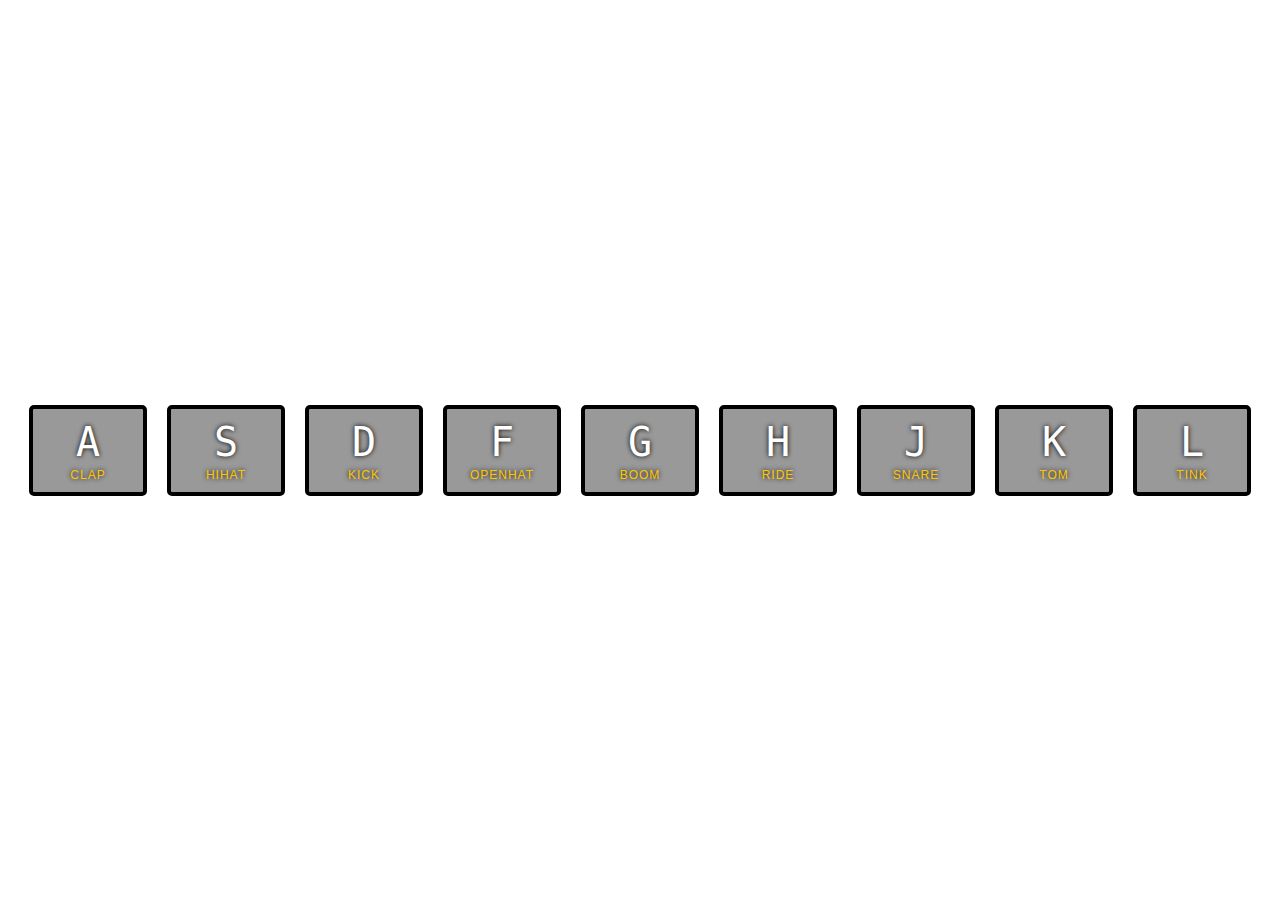
<file: 01 - JavaScript Drum Kit/index.html>
<!DOCTYPE html>
<html lang="en">

<head>
  <meta charset="UTF-8">
  <title>01 - JS Drum Kit</title>
  <link rel="stylesheet" href="css/app.css">
  <link rel="shortcut icon" href="img/favicon.png">
</head>

<body>


  <div class="keys">
    <div data-key="65" class="key">
      <kbd>A</kbd>
      <span class="sound">clap</span>
    </div>
    <div data-key="83" class="key">
      <kbd>S</kbd>
      <span class="sound">hihat</span>
    </div>
    <div data-key="68" class="key">
      <kbd>D</kbd>
      <span class="sound">kick</span>
    </div>
    <div data-key="70" class="key">
      <kbd>F</kbd>
      <span class="sound">openhat</span>
    </div>
    <div data-key="71" class="key">
      <kbd>G</kbd>
      <span class="sound">boom</span>
    </div>
    <div data-key="72" class="key">
      <kbd>H</kbd>
      <span class="sound">ride</span>
    </div>
    <div data-key="74" class="key">
      <kbd>J</kbd>
      <span class="sound">snare</span>
    </div>
    <div data-key="75" class="key">
      <kbd>K</kbd>
      <span class="sound">tom</span>
    </div>
    <div data-key="76" class="key">
      <kbd>L</kbd>
      <span class="sound">tink</span>
    </div>
  </div>

  <audio data-key="65" src="sounds/clap.wav"></audio>
  <audio data-key="83" src="sounds/hihat.wav"></audio>
  <audio data-key="68" src="sounds/kick.wav"></audio>
  <audio data-key="70" src="sounds/openhat.wav"></audio>
  <audio data-key="71" src="sounds/boom.wav"></audio>
  <audio data-key="72" src="sounds/ride.wav"></audio>
  <audio data-key="74" src="sounds/snare.wav"></audio>
  <audio data-key="75" src="sounds/tom.wav"></audio>
  <audio data-key="76" src="sounds/tink.wav"></audio>

  <script src="js/app.js"></script>


</body>

</html>
</file>
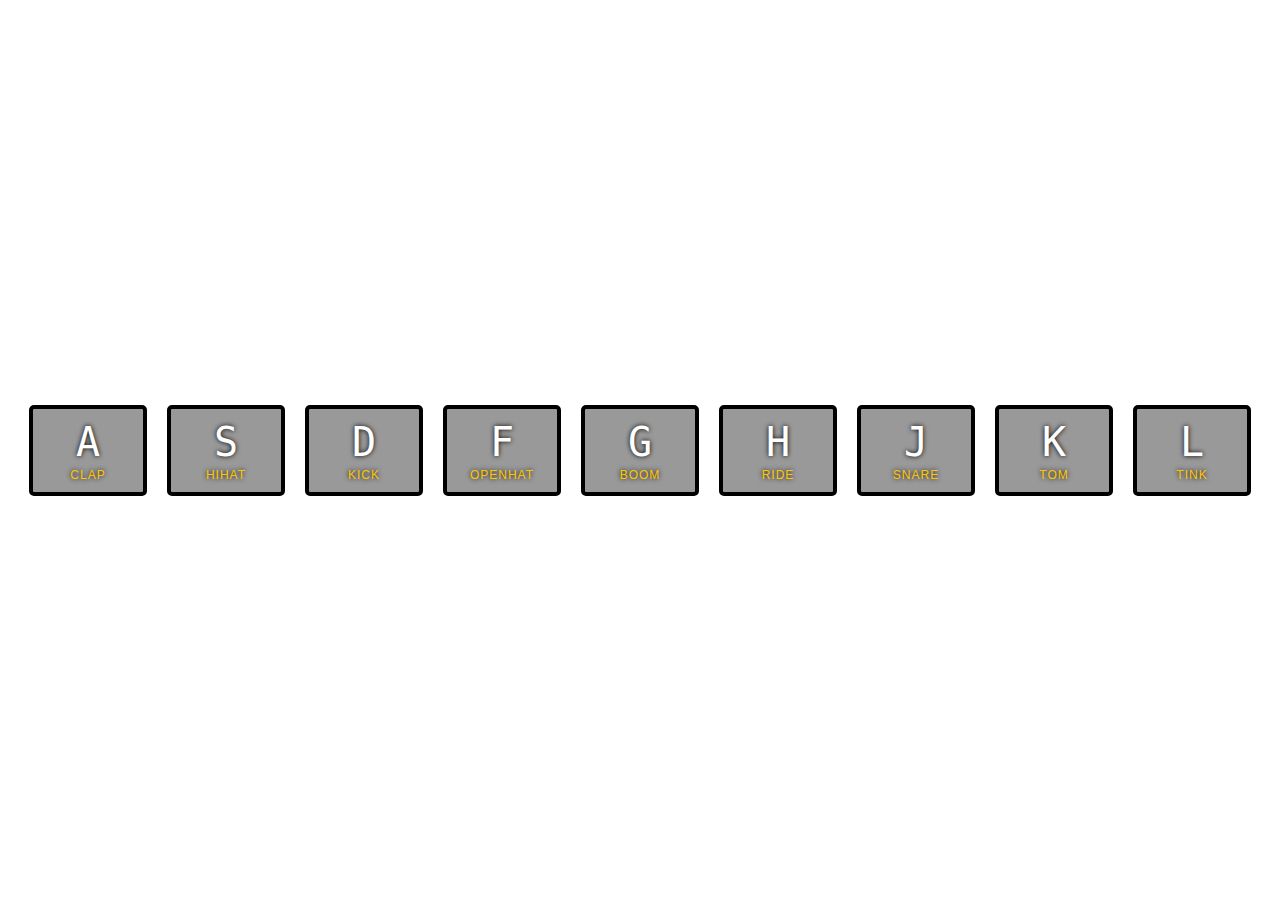
<file: 01 - JavaScript Drum Kit/index-FINISHED.html>
<!DOCTYPE html>
<html lang="en">
<head>
  <meta charset="UTF-8">
  <title>JS Drum Kit</title>
  <link rel="stylesheet" href="style.css">
</head>
<body>


  <div class="keys">
    <div data-key="65" class="key">
      <kbd>A</kbd>
      <span class="sound">clap</span>
    </div>
    <div data-key="83" class="key">
      <kbd>S</kbd>
      <span class="sound">hihat</span>
    </div>
    <div data-key="68" class="key">
      <kbd>D</kbd>
      <span class="sound">kick</span>
    </div>
    <div data-key="70" class="key">
      <kbd>F</kbd>
      <span class="sound">openhat</span>
    </div>
    <div data-key="71" class="key">
      <kbd>G</kbd>
      <span class="sound">boom</span>
    </div>
    <div data-key="72" class="key">
      <kbd>H</kbd>
      <span class="sound">ride</span>
    </div>
    <div data-key="74" class="key">
      <kbd>J</kbd>
      <span class="sound">snare</span>
    </div>
    <div data-key="75" class="key">
      <kbd>K</kbd>
      <span class="sound">tom</span>
    </div>
    <div data-key="76" class="key">
      <kbd>L</kbd>
      <span class="sound">tink</span>
    </div>
  </div>

  <audio data-key="65" src="sounds/clap.wav"></audio>
  <audio data-key="83" src="sounds/hihat.wav"></audio>
  <audio data-key="68" src="sounds/kick.wav"></audio>
  <audio data-key="70" src="sounds/openhat.wav"></audio>
  <audio data-key="71" src="sounds/boom.wav"></audio>
  <audio data-key="72" src="sounds/ride.wav"></audio>
  <audio data-key="74" src="sounds/snare.wav"></audio>
  <audio data-key="75" src="sounds/tom.wav"></audio>
  <audio data-key="76" src="sounds/tink.wav"></audio>

<script>
  function removeTransition(e) {
    if (e.propertyName !== 'transform') return;
    e.target.classList.remove('playing');
  }

  function playSound(e) {
    const audio = document.querySelector(`audio[data-key="${e.keyCode}"]`);
    const key = document.querySelector(`div[data-key="${e.keyCode}"]`);
    if (!audio) return;

    key.classList.add('playing');
    audio.currentTime = 0;
    audio.play();
  }

  const keys = Array.from(document.querySelectorAll('.key'));
  keys.forEach(key => key.addEventListener('transitionend', removeTransition));
  window.addEventListener('keydown', playSound);
</script>


</body>
</html>
</file>
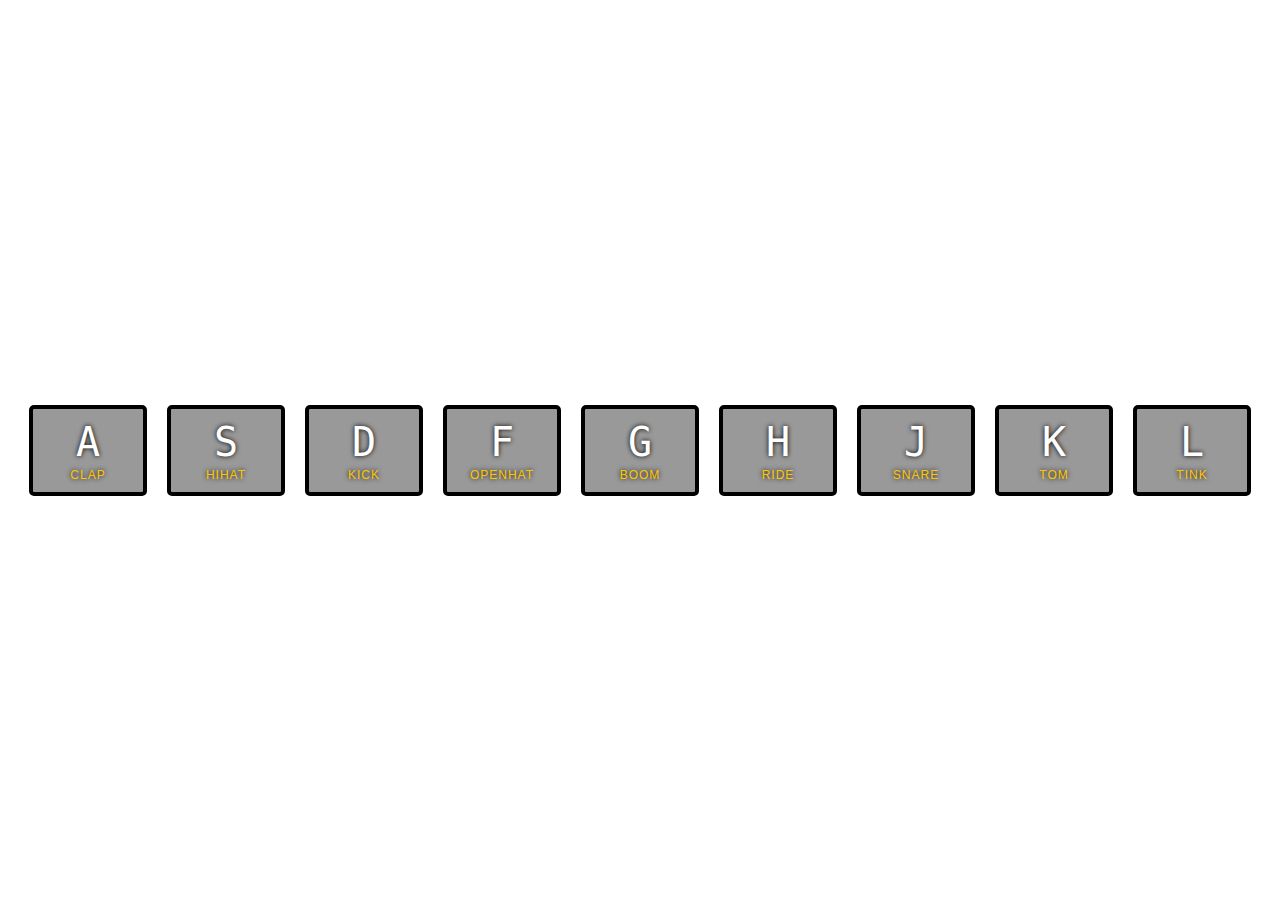
<file: 01 - JavaScript Drum Kit/index-START.html>
<!DOCTYPE html>
<html lang="en">
<head>
  <meta charset="UTF-8">
  <title>JS Drum Kit</title>
  <link rel="stylesheet" href="style.css">
</head>
<body>


  <div class="keys">
    <div data-key="65" class="key">
      <kbd>A</kbd>
      <span class="sound">clap</span>
    </div>
    <div data-key="83" class="key">
      <kbd>S</kbd>
      <span class="sound">hihat</span>
    </div>
    <div data-key="68" class="key">
      <kbd>D</kbd>
      <span class="sound">kick</span>
    </div>
    <div data-key="70" class="key">
      <kbd>F</kbd>
      <span class="sound">openhat</span>
    </div>
    <div data-key="71" class="key">
      <kbd>G</kbd>
      <span class="sound">boom</span>
    </div>
    <div data-key="72" class="key">
      <kbd>H</kbd>
      <span class="sound">ride</span>
    </div>
    <div data-key="74" class="key">
      <kbd>J</kbd>
      <span class="sound">snare</span>
    </div>
    <div data-key="75" class="key">
      <kbd>K</kbd>
      <span class="sound">tom</span>
    </div>
    <div data-key="76" class="key">
      <kbd>L</kbd>
      <span class="sound">tink</span>
    </div>
  </div>

  <audio data-key="65" src="sounds/clap.wav"></audio>
  <audio data-key="83" src="sounds/hihat.wav"></audio>
  <audio data-key="68" src="sounds/kick.wav"></audio>
  <audio data-key="70" src="sounds/openhat.wav"></audio>
  <audio data-key="71" src="sounds/boom.wav"></audio>
  <audio data-key="72" src="sounds/ride.wav"></audio>
  <audio data-key="74" src="sounds/snare.wav"></audio>
  <audio data-key="75" src="sounds/tom.wav"></audio>
  <audio data-key="76" src="sounds/tink.wav"></audio>

<script>

</script>


</body>
</html>
</file>
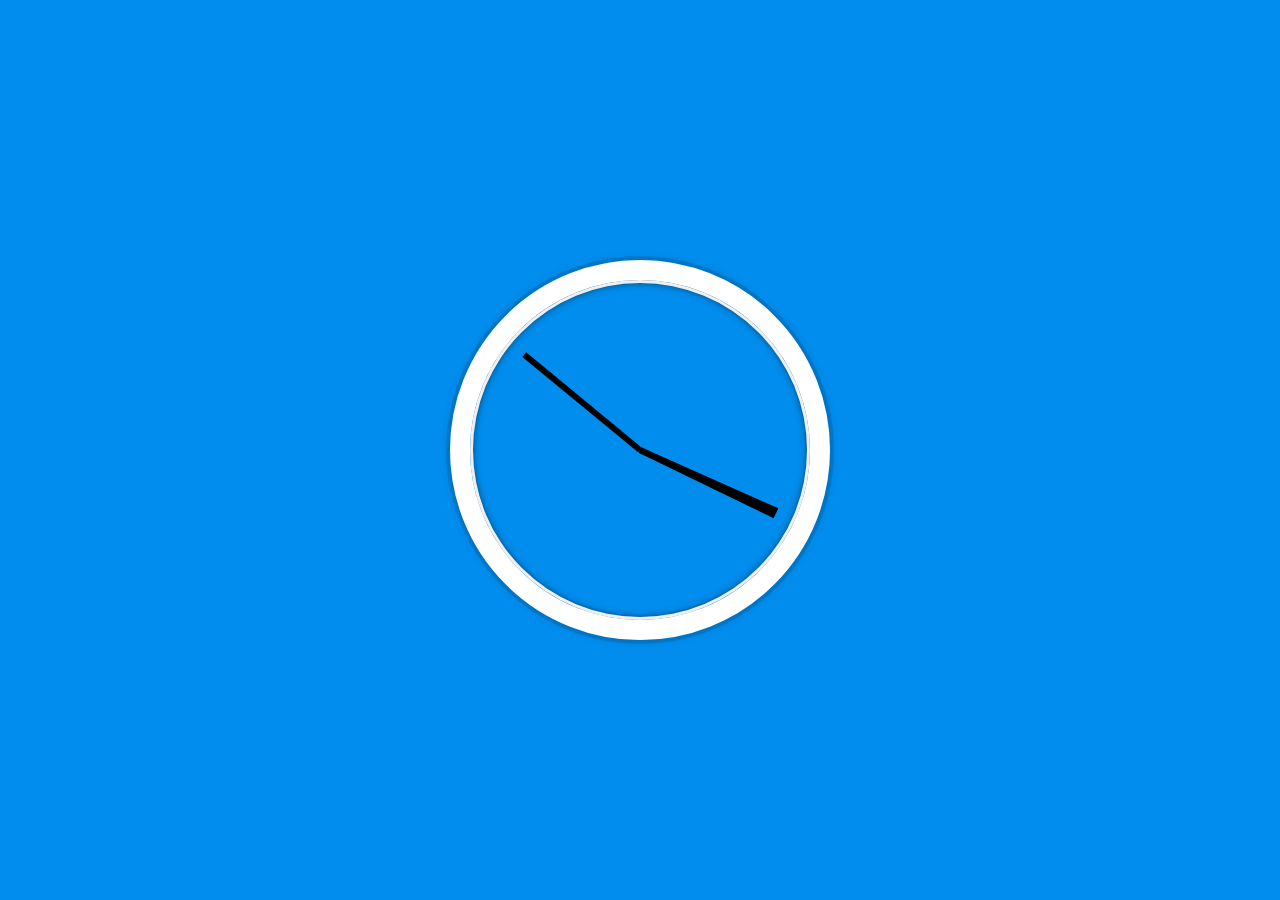
<file: 02 - JS and CSS Clock/index-FINISHED.html>
<!DOCTYPE html>
<html lang="en">
<head>
  <meta charset="UTF-8">
  <title>JS + CSS Clock</title>
</head>
<body>


    <div class="clock">
      <div class="clock-face">
        <div class="hand hour-hand"></div>
        <div class="hand min-hand"></div>
        <div class="hand second-hand"></div>
      </div>
    </div>


  <style>
    html {
      background: #018DED url(http://unsplash.it/1500/1000?image=881&blur=50);
      background-size: cover;
      font-family: 'helvetica neue';
      text-align: center;
      font-size: 10px;
    }

    body {
      margin: 0;
      font-size: 2rem;
      display: flex;
      flex: 1;
      min-height: 100vh;
      align-items: center;
    }

    .clock {
      width: 30rem;
      height: 30rem;
      border: 20px solid white;
      border-radius: 50%;
      margin: 50px auto;
      position: relative;
      padding: 2rem;
      box-shadow:
        0 0 0 4px rgba(0,0,0,0.1),
        inset 0 0 0 3px #EFEFEF,
        inset 0 0 10px black,
        0 0 10px rgba(0,0,0,0.2);
    }

    .clock-face {
      position: relative;
      width: 100%;
      height: 100%;
      transform: translateY(-3px); /* account for the height of the clock hands */
    }

    .hand {
      width: 50%;
      height: 6px;
      background: black;
      position: absolute;
      top: 50%;
      transform-origin: 100%;
      transform: rotate(90deg);
      transition: all 0.05s;
      transition-timing-function: cubic-bezier(0.1, 2.7, 0.58, 1);
    }
</style>

<script>
  const secondHand = document.querySelector('.second-hand');
  const minsHand = document.querySelector('.min-hand');
  const hourHand = document.querySelector('.hour-hand');

  function setDate() {
    const now = new Date();

    const seconds = now.getSeconds();
    const secondsDegrees = ((seconds / 60) * 360) + 90;
    secondHand.style.transform = `rotate(${secondsDegrees}deg)`;

    const mins = now.getMinutes();
    const minsDegrees = ((mins / 60) * 360) + ((seconds/60)*6) + 90;
    minsHand.style.transform = `rotate(${minsDegrees}deg)`;

    const hour = now.getHours();
    const hourDegrees = ((hour / 12) * 360) + ((mins/60)*30) + 90;
    hourHand.style.transform = `rotate(${hourDegrees}deg)`;
  }

  setInterval(setDate, 1000);

  setDate();

</script>
</body>
</html>
</file>
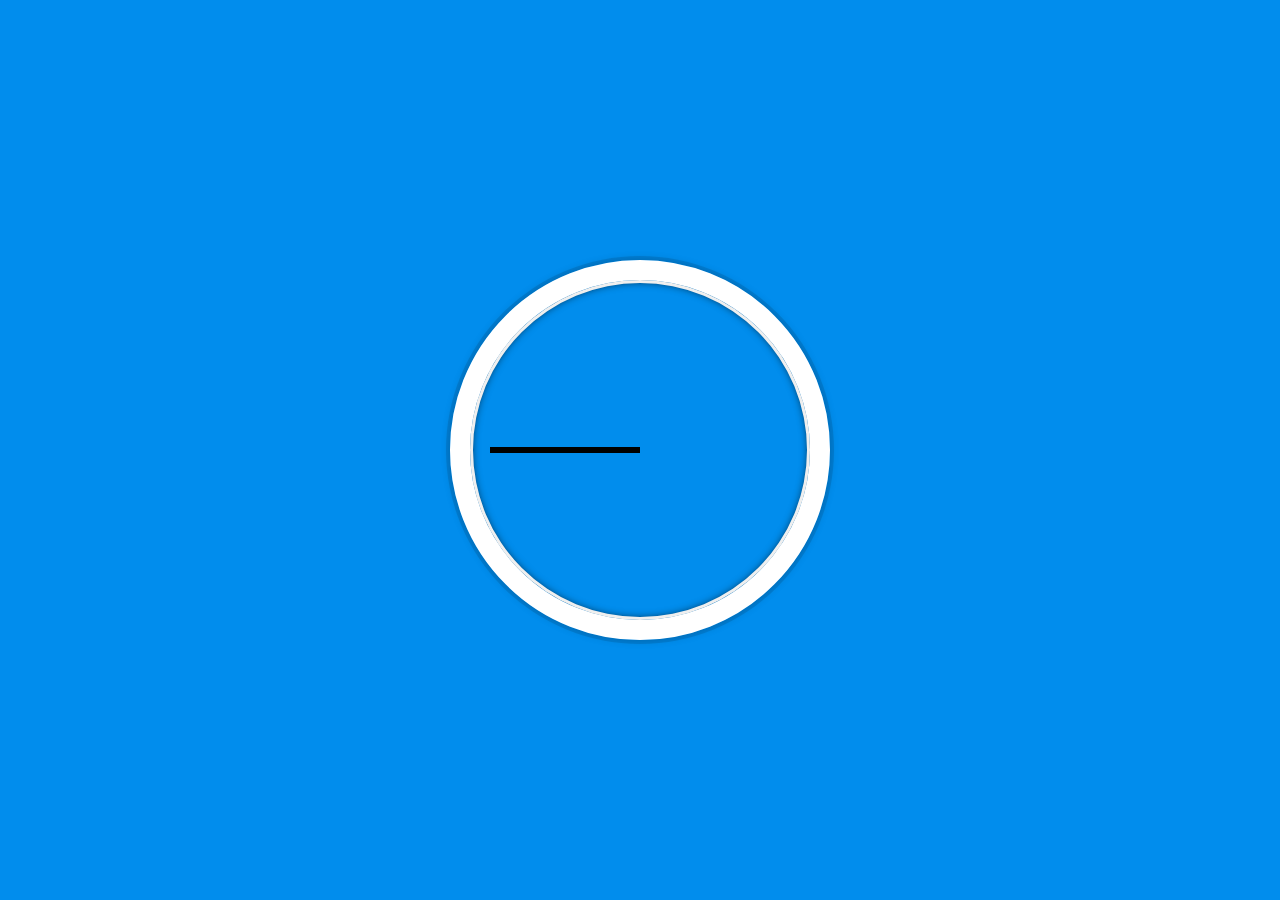
<file: 02 - JS and CSS Clock/index-START.html>
<!DOCTYPE html>
<html lang="en">
<head>
  <meta charset="UTF-8">
  <title>JS + CSS Clock</title>
</head>
<body>


    <div class="clock">
      <div class="clock-face">
        <div class="hand hour-hand"></div>
        <div class="hand min-hand"></div>
        <div class="hand second-hand"></div>
      </div>
    </div>


  <style>
    html {
      background: #018DED url(http://unsplash.it/1500/1000?image=881&blur=50);
      background-size: cover;
      font-family: 'helvetica neue';
      text-align: center;
      font-size: 10px;
    }

    body {
      margin: 0;
      font-size: 2rem;
      display: flex;
      flex: 1;
      min-height: 100vh;
      align-items: center;
    }

    .clock {
      width: 30rem;
      height: 30rem;
      border: 20px solid white;
      border-radius: 50%;
      margin: 50px auto;
      position: relative;
      padding: 2rem;
      box-shadow:
        0 0 0 4px rgba(0,0,0,0.1),
        inset 0 0 0 3px #EFEFEF,
        inset 0 0 10px black,
        0 0 10px rgba(0,0,0,0.2);
    }

    .clock-face {
      position: relative;
      width: 100%;
      height: 100%;
      transform: translateY(-3px); /* account for the height of the clock hands */
    }

    .hand {
      width: 50%;
      height: 6px;
      background: black;
      position: absolute;
      top: 50%;
    }

  </style>

  <script>


  </script>
</body>
</html>
</file>
<file: 01 - JavaScript Drum Kit/css/app.css>
html {
  font-size: 10px;
  background: url(https://images.pexels.com/photos/1269968/pexels-photo-1269968.jpeg?auto=compress&cs=tinysrgb&dpr=2&h=650&w=940) bottom center;
  background-size: cover;
}

body,
html {
  margin: 0;
  padding: 0;
  font-family: sans-serif;
}

.keys {
  display: flex;
  flex: 1;
  min-height: 100vh;
  align-items: center;
  justify-content: center;
}

.key {
  border: .4rem solid #000;
  border-radius: .5rem;
  margin: 1rem;
  font-size: 1.5rem;
  padding: 1rem .5rem;
  transition: all .07s ease;
  width: 10rem;
  text-align: center;
  color: white;
  background: rgba(0, 0, 0, 0.4);
  text-shadow: 0 0 .5rem #000;
}

.playing {
  transform: scale(1.1);
  border-color: #ffc600;
  box-shadow: 0 0 1rem #ffc600;
}

kbd {
  display: block;
  font-size: 4rem;
}

.sound {
  font-size: 1.2rem;
  text-transform: uppercase;
  letter-spacing: .1rem;
  color: #ffc600;
}
</file>
<file: 01 - JavaScript Drum Kit/style.css>
html {
  font-size: 10px;
  background: url(http://i.imgur.com/b9r5sEL.jpg) bottom center;
  background-size: cover;
}

body,html {
  margin: 0;
  padding: 0;
  font-family: sans-serif;
}

.keys {
  display: flex;
  flex: 1;
  min-height: 100vh;
  align-items: center;
  justify-content: center;
}

.key {
  border: .4rem solid black;
  border-radius: .5rem;
  margin: 1rem;
  font-size: 1.5rem;
  padding: 1rem .5rem;
  transition: all .07s ease;
  width: 10rem;
  text-align: center;
  color: white;
  background: rgba(0,0,0,0.4);
  text-shadow: 0 0 .5rem black;
}

.playing {
  transform: scale(1.1);
  border-color: #ffc600;
  box-shadow: 0 0 1rem #ffc600;
}

kbd {
  display: block;
  font-size: 4rem;
}

.sound {
  font-size: 1.2rem;
  text-transform: uppercase;
  letter-spacing: .1rem;
  color: #ffc600;
}
</file>
